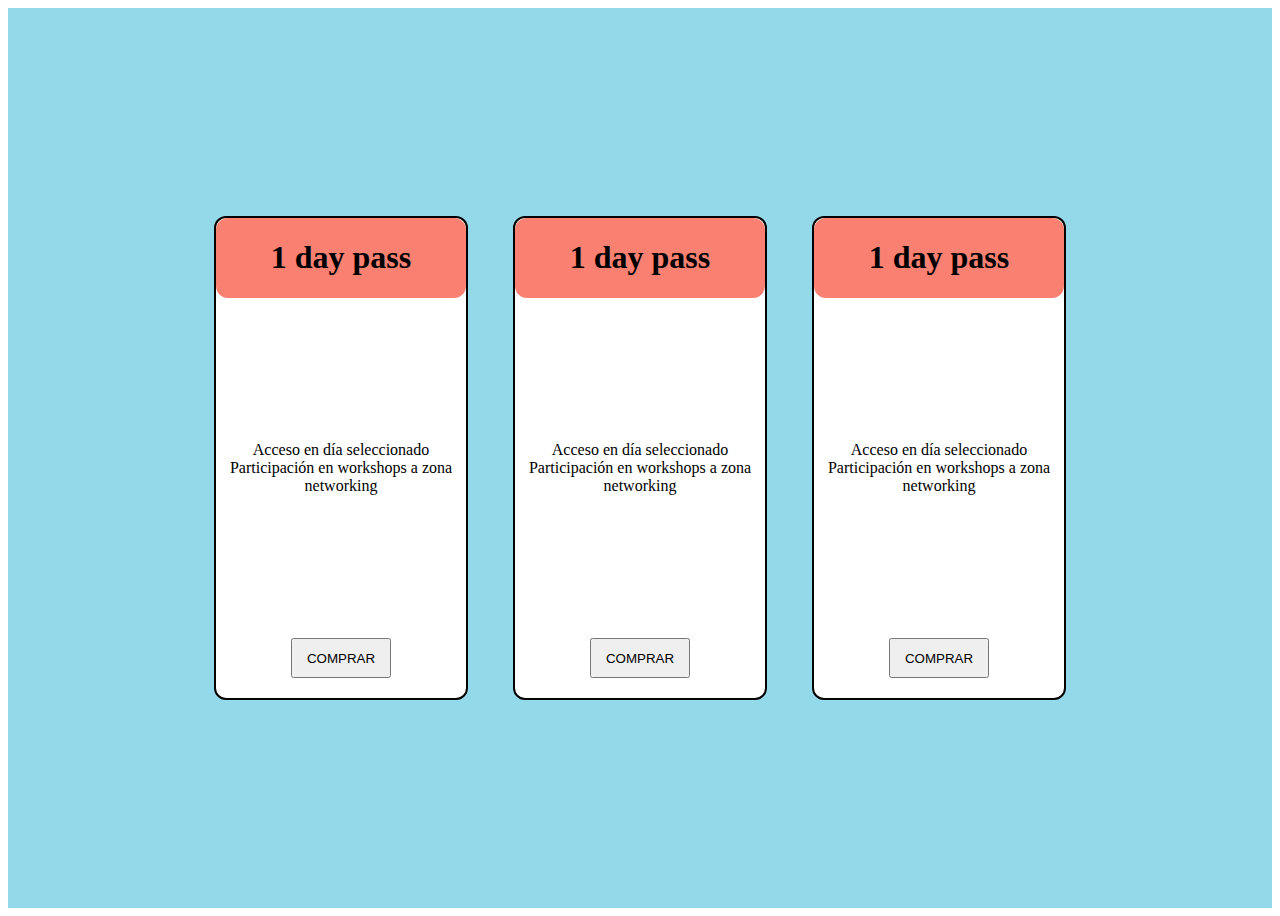
<file: Ejercicio 6/index.html>
<!DOCTYPE html>
<html lang="en">
  <head>
    <meta charset="UTF-8" />
    <meta name="viewport" content="width=device-width, initial-scale=1.0" />
    <title>Document</title>
    <link rel="stylesheet" href="styles/style.css" />
  </head>
  <body>
    <div class="contenedor">
      <div class="tarjeta">
        <header class="headerCard"><h1>1 day pass</h1></header>
        Acceso en día seleccionado Participación en workshops a zona networking
        <button class="buttonCard">COMPRAR</button>
      </div>
      <div class="tarjeta">
        <header class="headerCard"><h1>1 day pass</h1></header>
        Acceso en día seleccionado Participación en workshops a zona networking
        <button class="buttonCard">COMPRAR</button>
      </div>
      <div class="tarjeta">
        <header class="headerCard"><h1>1 day pass</h1></header>
        Acceso en día seleccionado Participación en workshops a zona networking
        <button class="buttonCard">COMPRAR</button>
      </div>
    </div>
  </body>
</html>
</file>
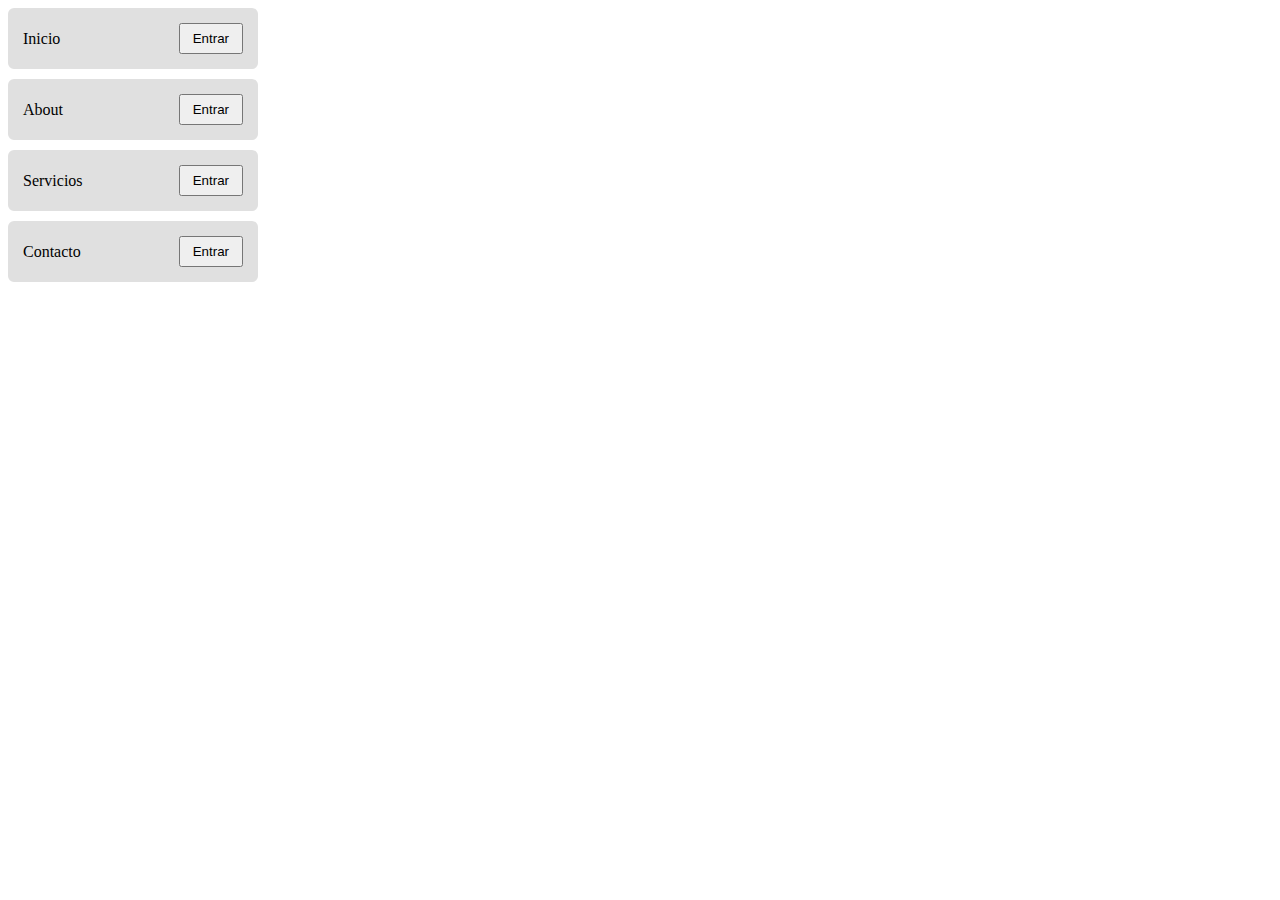
<file: Ejercicio2/index.html>
<!DOCTYPE html>
<html lang="en">
  <head>
    <meta charset="UTF-8" />
    <meta name="viewport" content="width=device-width, initial-scale=1.0" />
    <link rel="stylesheet" href="styles/styles.css" />
    <title>Document</title>
  </head>
  <body>
    <main>
      <div>
        <nav>
          <ul>
            <li>Inicio <button>Entrar</button></li>
            <li>About <button>Entrar</button></li>
            <li>Servicios <button>Entrar</button></li>
            <li>Contacto <button>Entrar</button></li>
          </ul>
        </nav>
      </div>
    </main>
  </body>
</html>
</file>
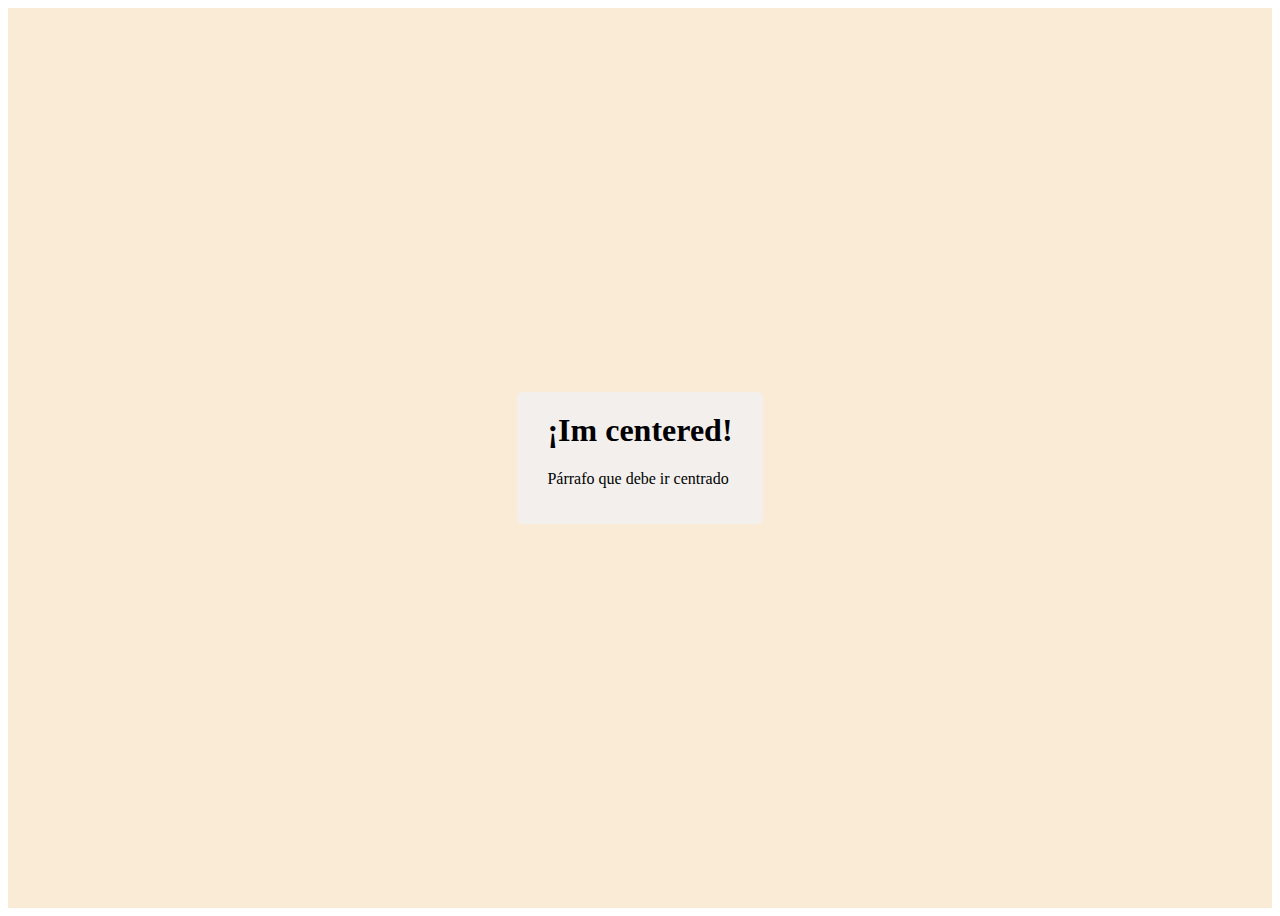
<file: Ejercicio3/index.html>
<!DOCTYPE html>
<html lang="en">
  <head>
    <meta charset="UTF-8" />
    <meta name="viewport" content="width=device-width, initial-scale=1.0" />
    <title>Document</title>
    <link rel="stylesheet" href="styles/styles.css" />
  </head>
  <body>
    <main>
      <div class="contenedor">
        <div class="caja">
          <h1>¡Im centered!</h1>
          <p>Párrafo que debe ir centrado</p>
        </div>
      </div>
    </main>
  </body>
</html>
</file>
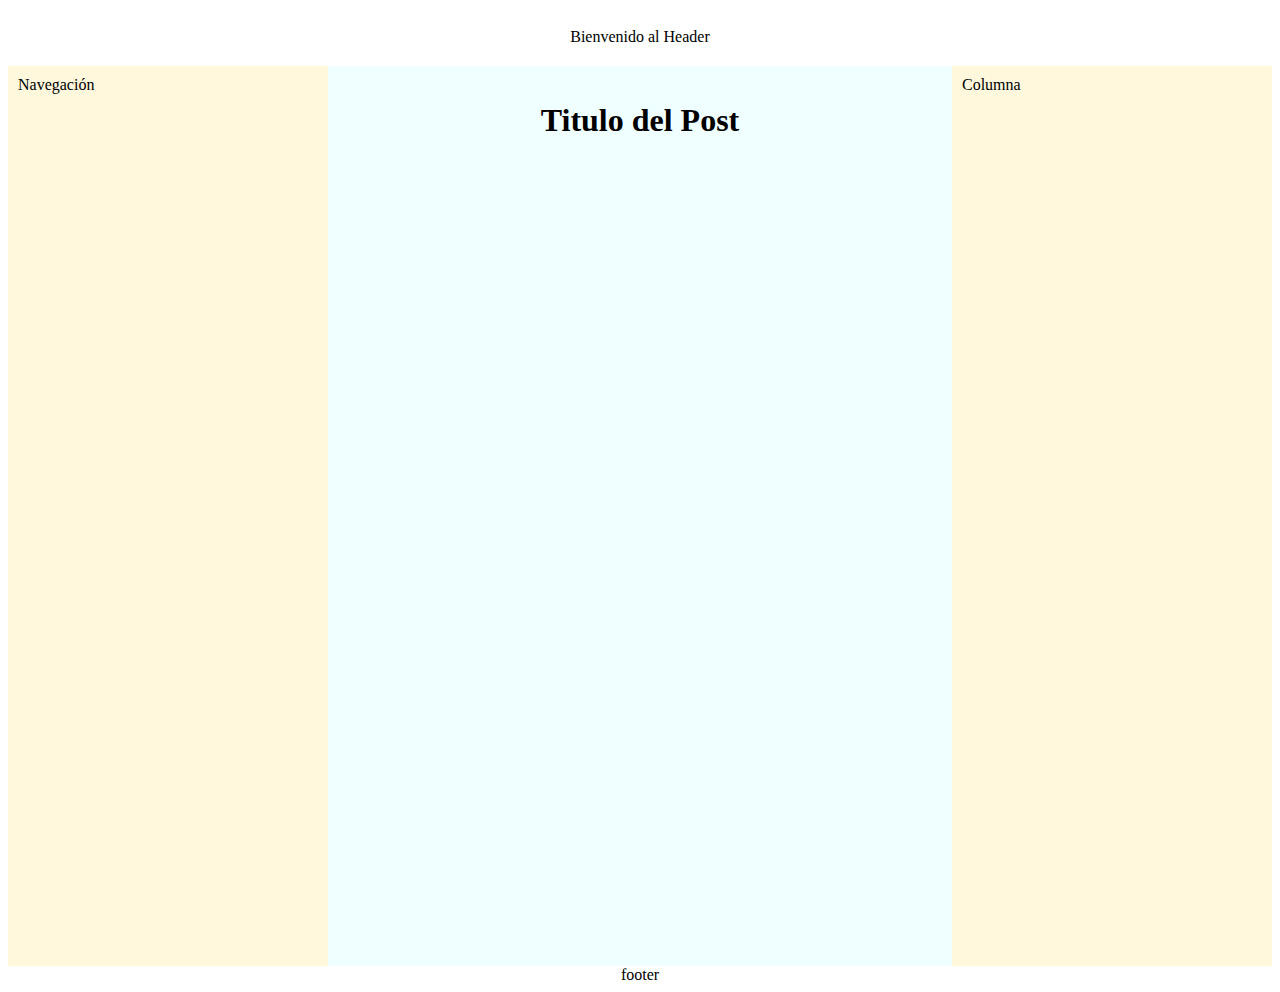
<file: Ejercicio5/index.html>
<!DOCTYPE html>
<html lang="en">
  <head>
    <meta charset="UTF-8" />
    <meta name="viewport" content="width=device-width, initial-scale=1.0" />
    <title>Document</title>
    <link rel="stylesheet" href="styles/styles.css" />
  </head>
  <body>
    <header>Bienvenido al Header</header>
    <div class="contenedor">
      <div class="columnaSecundaria">Navegación</div>
      <div class="columnaPrincipal">
        <h1>Titulo del Post</h1>
      </div>
      <div class="columnaSecundaria">Columna</div>
    </div>
    <footer>footer</footer>
  </body>
</html>
</file>
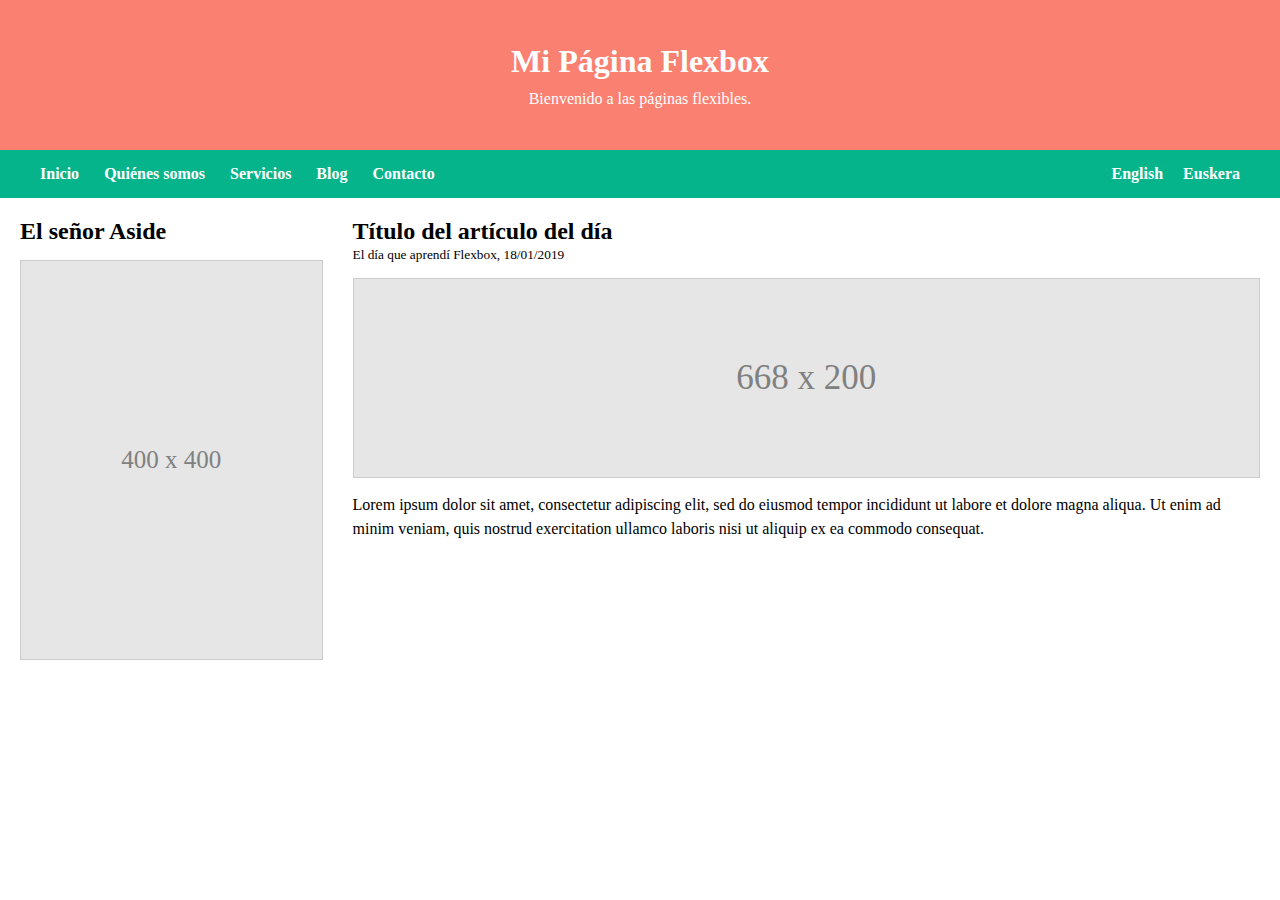
<file: Ejercicio7/index.html>
<!DOCTYPE html>
<html lang="es">
  <head>
    <meta charset="UTF-8" />
    <meta name="viewport" content="width=device-width, initial-scale=1.0" />
    <title>Mi Página Flexbox</title>
    <link rel="stylesheet" href="styles/styles.css" />
  </head>
  <body>
    <!-- Encabezado -->
    <header>
      <h1>Mi Página Flexbox</h1>
      <p>Bienvenido a las páginas flexibles.</p>
    </header>

    <!-- Menú y lenguajes -->
    <nav class="menu-container">
      <ul class="menu">
        <li>Inicio</li>
        <li>Quiénes somos</li>
        <li>Servicios</li>
        <li>Blog</li>
        <li>Contacto</li>
      </ul>
      <div class="language">
        <div>English</div>
        <div>Euskera</div>
      </div>
    </nav>

    <!-- Layout principal -->
    <main class="container">
      <!-- Aside -->
      <aside>
        <h2>El señor Aside</h2>
        <div class="aside-img">400 x 400</div>
      </aside>

      <!-- Contenido principal -->
      <section class="content">
        <h2>Título del artículo del día</h2>
        <small>El día que aprendí Flexbox, 18/01/2019</small>

        <div class="img-article">668 x 200</div>

        <p>
          Lorem ipsum dolor sit amet, consectetur adipiscing elit, sed do
          eiusmod tempor incididunt ut labore et dolore magna aliqua. Ut enim ad
          minim veniam, quis nostrud exercitation ullamco laboris nisi ut
          aliquip ex ea commodo consequat.
        </p>
      </section>
    </main>
  </body>
</html>
</file>
<file: Ejercicio 6/styles/style.css>
.contenedor {
  background-color: #93d9e9;
  display: flex;
  align-items: center;
  justify-content: center;
  height: 100vh;
  gap: 45px;
}

.tarjeta {
  background-color: white;
  display: flex;
  width: 250px;
  height: 500 px;
  flex-direction: column;
  flex-wrap: wrap;
  text-align: center;
  justify-content: space-between;
  align-items: center;
  height: 480px;
  border: 2px solid #000;
  border-radius: 12px;
}

.headerCard {
  background-color: salmon;
  border: 2 px solid #000;
  border-radius: 12px;
  width: 100%;
}

.buttonCard {
  display: flex;
  margin-bottom: 20px;
  height: 40px;
  width: 100px;
  justify-content: center;
  align-items: center;
}
</file>
<file: Ejercicio2/styles/styles.css>
nav ul {
  list-style: none;
  padding: 0;
  margin: 0;

  display: flex;
  flex-direction: column;
  width: 250px;
}

nav ul li {
  background-color: #e0e0e0;
  padding: 15px;
  margin-bottom: 10px;
  display: flex;
  justify-content: space-between;
  align-items: center;
  border-radius: 6px;
}

nav ul li button {
  margin-left: 30px;
  padding: 6px 12px;
  cursor: pointer;
}
</file>
<file: Ejercicio3/styles/styles.css>
.contenedor {
  display: flex;
  justify-content: center;
  align-items: center;
  height: 100vh;
  background-color: antiquewhite;
}

.caja {
  background-color: #f2efed;
  padding: 20px 30px;
  border-radius: 6px;
  max-width: 500px;
}

h1 {
  margin-top: 0;
}

p {
  font-size: 16px;
}
</file>
<file: Ejercicio5/styles/styles.css>
header {
  display: flex;
  justify-content: center;
  padding: 20px;
}

.contenedor {
  display: flex;
  flex-wrap: wrap;
  height: 100vh;
  justify-content: space-between;
  flex-wrap: wrap;
}

.columnaPrincipal {
  display: flex;
  width: 600px;
  background-color: azure;
  justify-content: center;
  flex: 1;
  padding: 15px;
}

.columnaSecundaria {
  background-color: cornsilk;
  display: flex;
  width: 300px;
  padding: 10px;
}

footer {
  display: flex;
  justify-content: center;
}
</file>
<file: Ejercicio7/styles/styles.css>
* {
  margin: 0;
  padding: 0;
  box-sizing: border-box;
}

/* HEADER */
header {
  display: flex;
  flex-direction: column;
  justify-content: center;
  text-align: center;
  background-color: salmon;
  color: white;
  height: 150px;
}

header p {
  margin-top: 10px;
}

/* MENÚ SUPERIOR */
.menu-container {
  display: flex;
  justify-content: space-between;
  align-items: center;
  background-color: #06b48b;
  padding: 15px 40px;
}

.menu {
  display: flex;
  gap: 25px;
  list-style: none;
}

.menu li {
  color: white;
  cursor: pointer;
  font-weight: bold;
}

.language {
  display: flex;
  gap: 20px;
  color: white;
  font-weight: bold;
}

/* LAYOUT PRINCIPAL */
.container {
  display: flex;
  padding: 20px;
  gap: 30px;
}

/* ASIDE */
aside {
  width: 25%;
}

aside h2 {
  margin-bottom: 15px;
}

.aside-img {
  width: 100%;
  height: 400px;
  background-color: #e6e6e6;
  border: 1px solid #ccc;
  display: flex;
  justify-content: center;
  align-items: center;
  color: gray;
  font-size: 25px;
}

/* CONTENIDO PRINCIPAL */
.content {
  width: 75%;
}

.img-article {
  width: 100%;
  height: 200px;
  background-color: #e6e6e6;
  border: 1px solid #ccc;
  margin: 15px 0;
  display: flex;
  justify-content: center;
  align-items: center;
  color: gray;
  font-size: 35px;
}

.content p {
  line-height: 1.5;
  margin-top: 10px;
}
</file>
